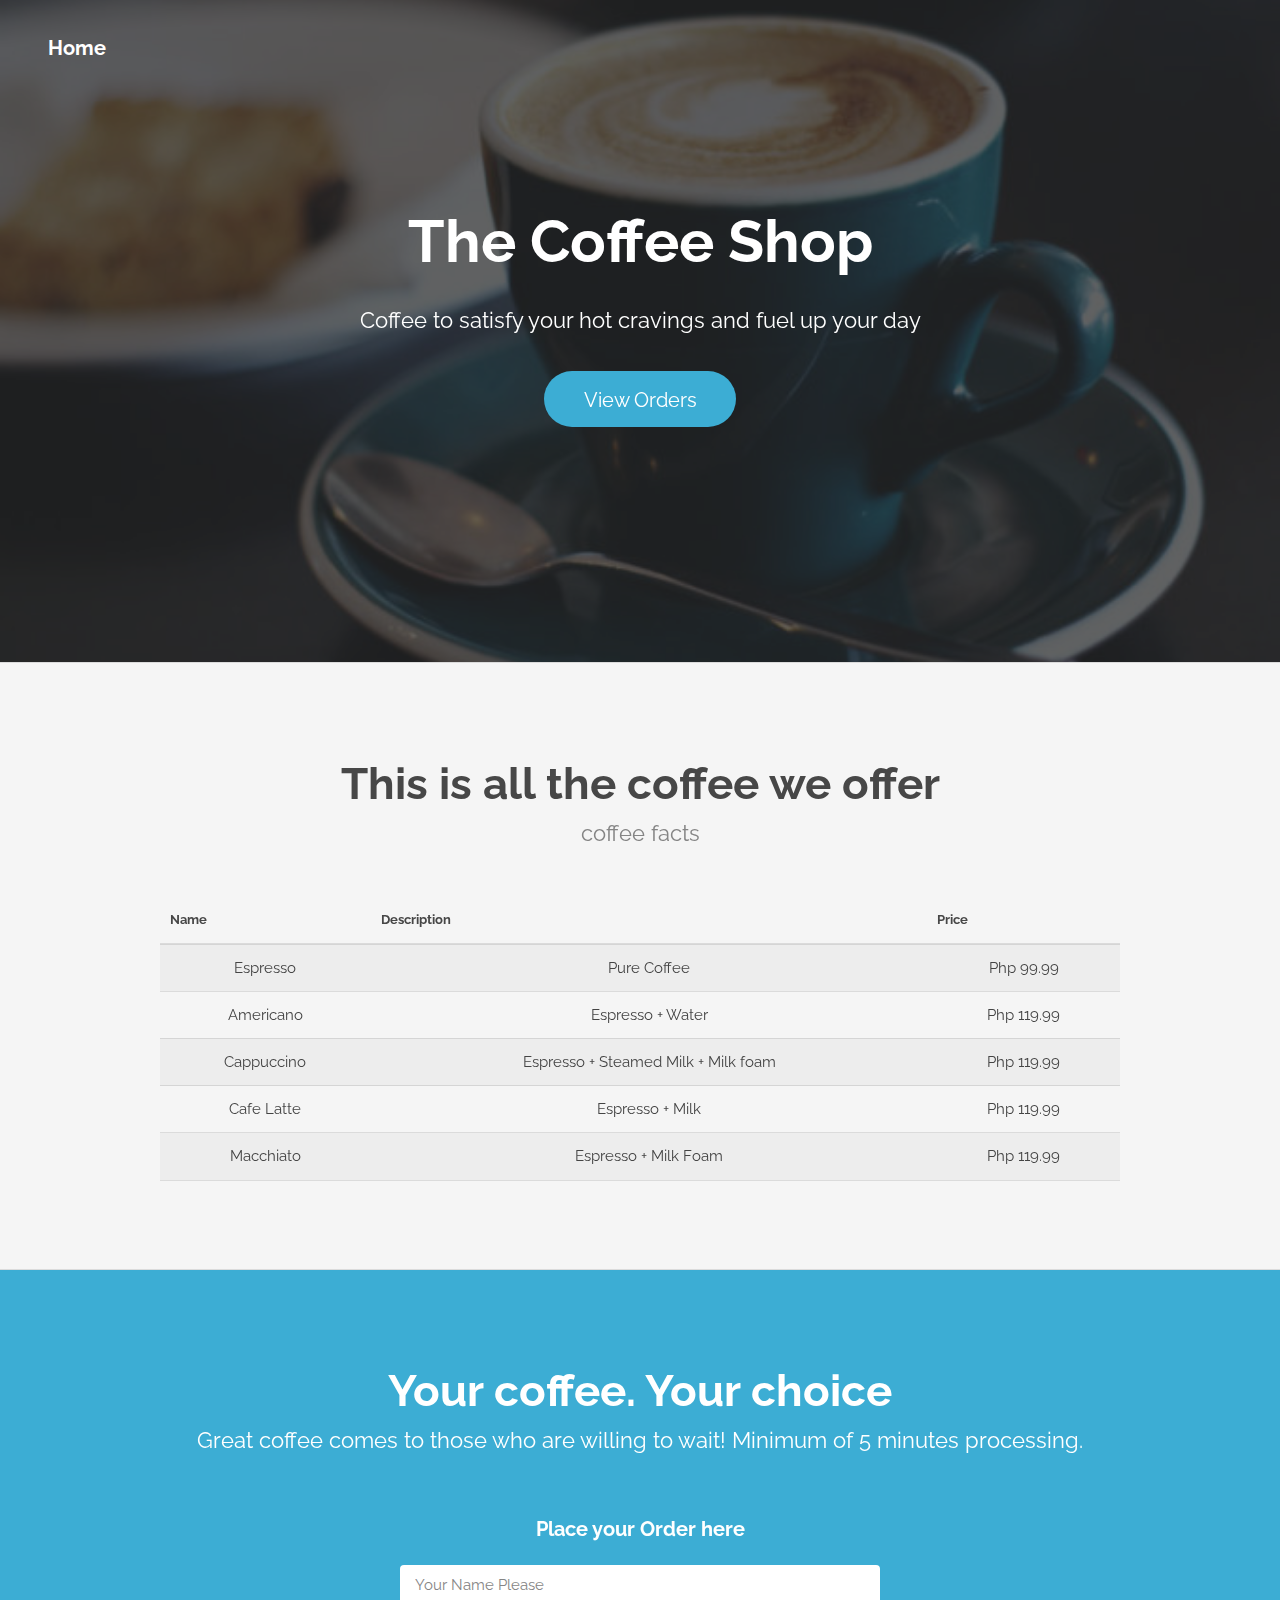
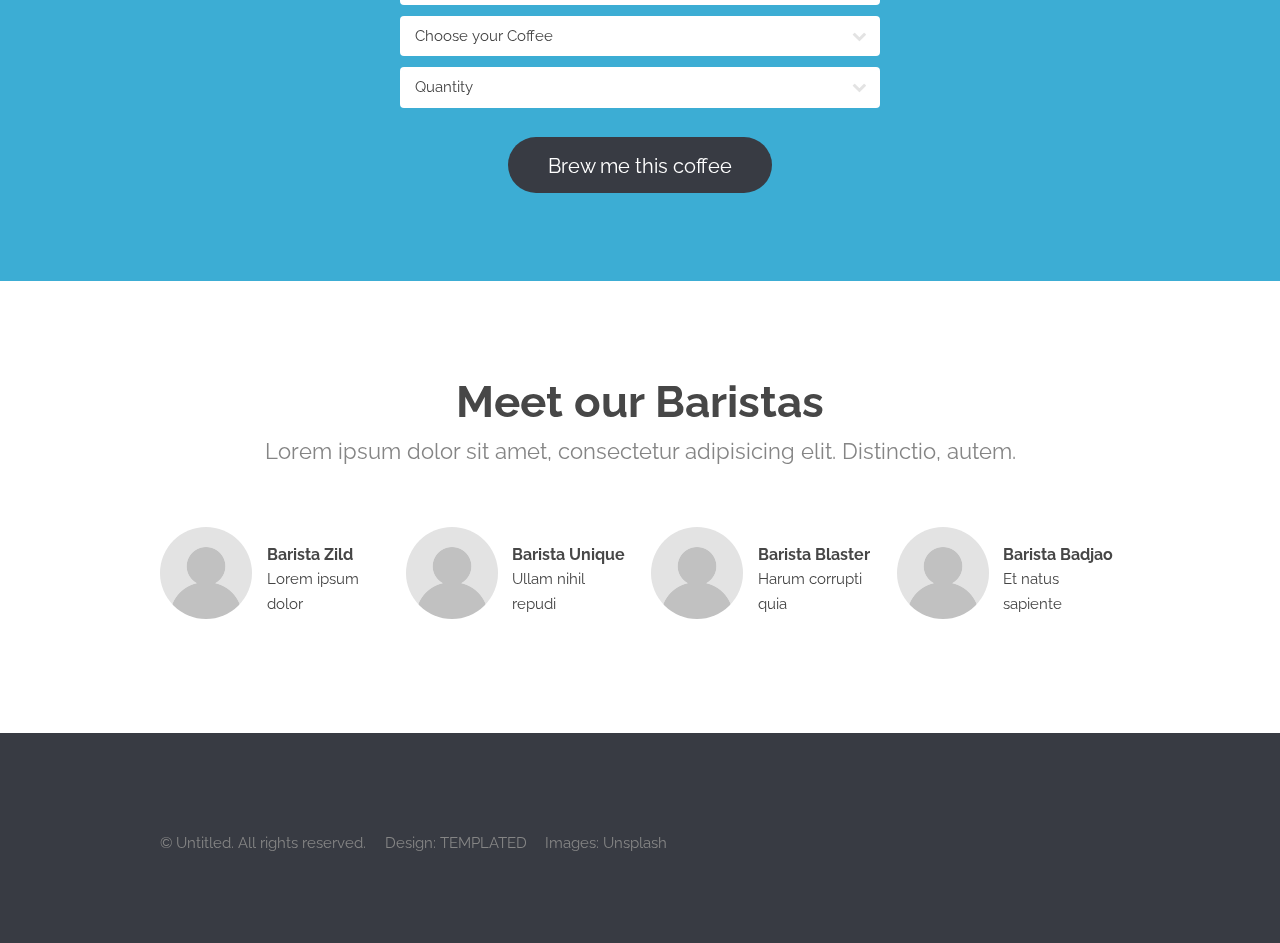
<file: index.html>
<!DOCTYPE html>
<html lang="en">
	<head>
		<meta charset="UTF-8">
		<title>Your Coffee Shop</title>
		<meta http-equiv="content-type" content="text/html; charset=utf-8" />
		<meta name="description" content="" />
		<meta name="keywords" content="" />
		<script src="js/jquery.min.js"></script>
		<script src="js/skel.min.js"></script>
		<script src="js/skel-layers.min.js"></script>
		<script src="js/init.js"></script>

		<noscript>
			<link rel="stylesheet" href="css/skel.css" />
			<link rel="stylesheet" href="css/style.css" />
			<link rel="stylesheet" href="css/style-xlarge.css" />
		</noscript>
	</head>
		<body class="landing">
			<header id="header">
				<h1><a href="index.html">Home</a></h1>
				<!--<nav id="nav">-->
					<!--<ul>-->
						<!--<li><a href="menu.html">Menu</a></li>-->
						<!--&lt;!&ndash;<li><a href="generic.html">Generic</a></li>&ndash;&gt;-->
						<!--&lt;!&ndash;<li><a href="elements.html">Elements</a></li>&ndash;&gt;-->
					<!--</ul>-->
				<!--</nav>-->
			</header>

		<!-- Banner -->
			<section id="banner">
				<h2>The Coffee Shop</h2>
				<p>Coffee to satisfy your hot cravings and fuel up your day</p>

				<ul class="actions">
					<li><a onclick="displayorder();" class="button big">View Orders</a></li>
				</ul>
                <div class="container">
                <div id="showorder" class="table"></div>
                </div>

			</section>

		<!-- One (Table) -->
			<section id="one" class="wrapper style1 special">
				<div class="container">
					<header class="major">
						<h2>This is all the coffee we offer</h2>
						<p>coffee facts</p>
					</header>
 					<div id="showmenu" class="table"></div>
						<section>
							<div class="table-wrapper">
								<table>
									<thead>
										<tr>
											<th>Name</th>
											<th>Description</th>
											<th>Price</th>
										</tr>
									</thead>
									<tbody>
										<tr>
											<td>Espresso</td>
											<td>Pure Coffee</td>
											<td>Php 99.99</td>
										</tr>
										<tr>
											<td>Americano</td>
											<td>Espresso + Water</td>
											<td>Php 119.99</td>
										</tr>
										<tr>
											<td>Cappuccino</td>
											<td> Espresso + Steamed Milk + Milk foam</td>
											<td>Php 119.99</td>
										</tr>
										<tr>
											<td>Cafe Latte</td>
											<td>Espresso + Milk</td>
											<td>Php 119.99</td>
										</tr>
										<tr>
											<td>Macchiato</td>
											<td>Espresso + Milk Foam</td>
											<td>Php 119.99</td>
										</tr>
									</tbody>
								</table>
							</div>

						</section>
				</div>
			</section>


			<!-- order section -->
			<section id="three" class="wrapper style3 special">
				<div class="container">
					<header class="major">
						<h2>Your coffee. Your choice</h2>
						<p>Great coffee comes to those who are willing to wait! Minimum of 5 minutes processing.</p>
					</header>
				</div>
				<div class="container 50%">
					<h3>Place your Order here</h3>
				<form method="post" action="#">
					<div class="row uniform 50%">
						<div class="12u$">
                          <input id="name" name="name" type="text" placeholder="Your Name Please" class="form-control input-md">
						</div>

						<div class="12u$">
							<div class="select-wrapper">
								<select name="coffee" id="coffee">
									<option value="0">Choose your Coffee</option>
									<option value="Espresso">Espresso</option>
									<option value="Americano">Americano</option>
									<option value="Cappuccino">Cappuccino</option>
									<option value="Cafe Latte">Cafe Latte</option>
									<option value="Macchiato">Macchiato</option>
								</select>
							</div>
						</div>
						<div class="12u$">
							<div class="select-wrapper">
								<select name="quantity" id="quantity">
									<option value="0">Quantity</option>
									<option value="1">1</option>
									<option value="2">2</option>
									<option value="3">3</option>
									<option value="4">4</option>
								</select>
							</div>
					</div>
					</div>
				</form>

					<div class="12u$">
						<ul class="actions">
							<li><input value="Brew me this coffee" class="special big" type="submit" onclick="brewthis();"></li>
						</ul>
					</div>
				</div>
			</section>


			<section id="two" class="wrapper style2 special">
				<div class="container">
						<header class="major">
							<h2>Meet our Baristas</h2>
							<p>Lorem ipsum dolor sit amet, consectetur adipisicing elit. Distinctio, autem.</p>
						</header>

						<div class="row">
							<section class="3u 6u(medium) 12u$(xsmall) profile">
								<img src="img/profile_placeholder.gif" alt="" />
								<h4>Barista Zild</h4>
								<p>Lorem ipsum dolor</p>
							</section>
							<section class="3u 6u$(medium) 12u$(xsmall) profile">
								<img src="img/profile_placeholder.gif" alt="" />
								<h4>Barista Unique</h4>
								<p>Ullam nihil repudi</p>
							</section>
							<section class="3u 6u(medium) 12u$(xsmall) profile">
								<img src="img/profile_placeholder.gif" alt="" />
								<h4>Barista Blaster</h4>
								<p>Harum corrupti quia</p>
							</section>
							<section class="3u$ 6u$(medium) 12u$(xsmall) profile">
								<img src="img/profile_placeholder.gif" alt="" />
								<h4>Barista Badjao</h4>
								<p>Et natus sapiente</p>
							</section>
					</div>
				</div>
			</section>



		<!-- Footer -->
			<footer id="footer">
				<div class="container">
					<div class="row">
						<div class="8u 12u$(medium)">
							<ul class="copyright">
								<li>&copy; Untitled. All rights reserved.</li>
								<li>Design: <a href="http://templated.co">TEMPLATED</a></li>
								<li>Images: <a href="http://unsplash.com">Unsplash</a></li>
							</ul>
						</div>

					</div>
				</div>
			</footer>


	<script src="https://ajax.googleapis.com/ajax/libs/jquery/3.2.1/jquery.min.js"></script>
    <script src="js/jQuery-2.1.4.min.js"></script>
	<script src="js/app.js"></script>
   	<script src="https://maxcdn.bootstrapcdn.com/bootstrap/3.3.7/js/bootstrap.min.js"></script>

	</body>
</html>
</file>
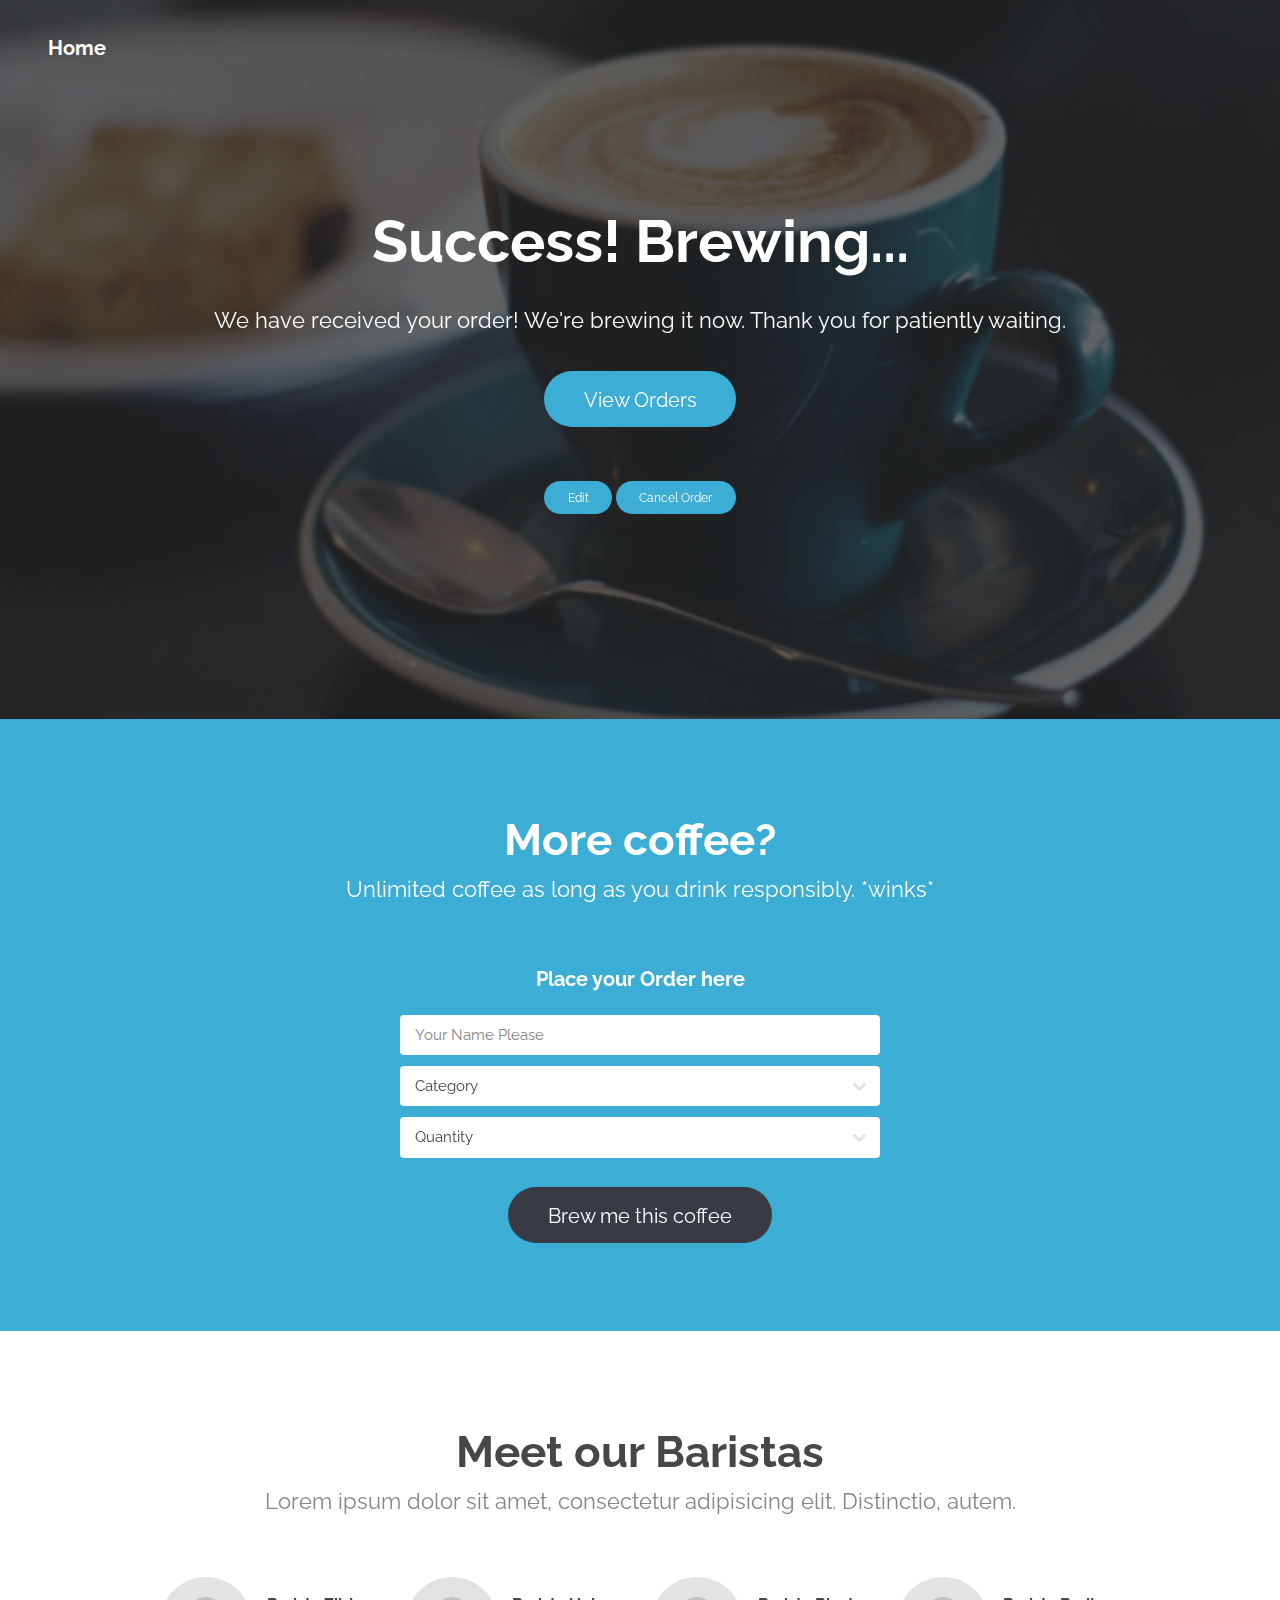
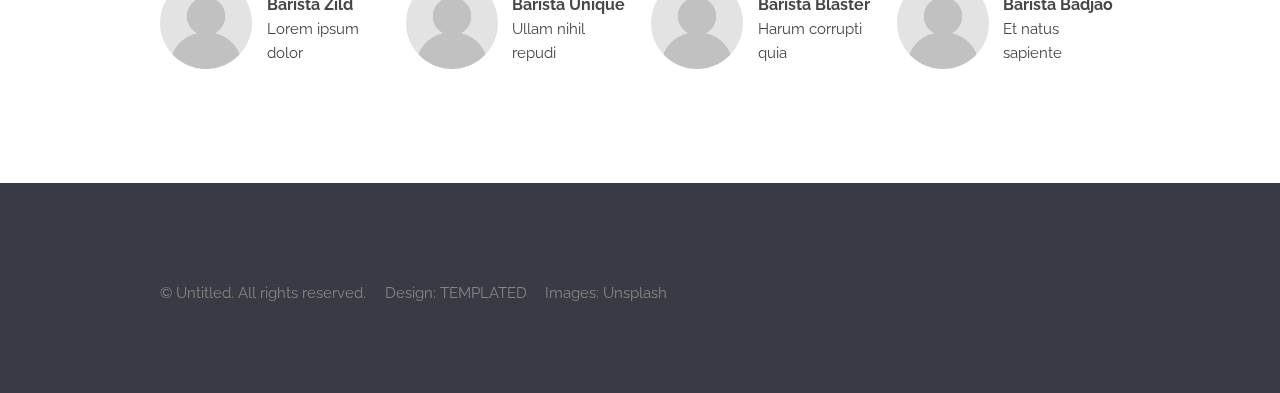
<file: brew_ok.html>
<!DOCTYPE html>
<html lang="en">
	<head>
		<meta charset="UTF-8">
		<title>Your Coffee Shop</title>
		<meta http-equiv="content-type" content="text/html; charset=utf-8" />
		<meta name="description" content="" />
		<meta name="keywords" content="" />
		<script src="js/jquery.min.js"></script>
		<script src="js/skel.min.js"></script>
		<script src="js/skel-layers.min.js"></script>
		<script src="js/init.js"></script>

		<noscript>
			<link rel="stylesheet" href="css/skel.css" />
			<link rel="stylesheet" href="css/style.css" />
			<link rel="stylesheet" href="css/style-xlarge.css" />
		</noscript>
	</head>
	<body class="landing">
			<header id="header">
				<h1><a href="index.html">Home</a></h1>
				<!--<nav id="nav">-->
					<!--<ul>-->
						<!--<li><a href="menu.html">Menu</a></li>-->
						<!--&lt;!&ndash;<li><a href="generic.html">Generic</a></li>&ndash;&gt;-->
						<!--&lt;!&ndash;<li><a href="elements.html">Elements</a></li>&ndash;&gt;-->
					<!--</ul>-->
				<!--</nav>-->
			</header>

		<!-- Banner -->
			<section id="banner">
                    <h2>Success! Brewing...</h2>
				<p>We have received your order! We're brewing it now. Thank you for patiently waiting.</p>
				<ul class="actions">
					<li><a onclick="displayorder();" class="button big">View Orders</a></li>
				</ul>
                <div class="container">
                <div id="showorder" class="table"></div><br>
				<a href='edit.html' class="button small">Edit</a>
                <a data-toggle='modal' onclick='deleteorder();' class="button small">Cancel Order</a>
                </div>
			</section>



			<!-- order section -->
			<section id="three" class="wrapper style3 special">
				<div class="container">
					<header class="major">
						<h2>More coffee?</h2>
						<p>Unlimited coffee as long as you drink responsibly. *winks* </p>
					</header>
				</div>
				<div class="container 50%">
					<h3>Place your Order here</h3>
				<form method="post" action="#">
					<div class="row uniform 50%">
						<div class="12u$">
                          <input id="name" name="name" type="text" placeholder="Your Name Please" class="form-control input-md">
						</div>

						<div class="12u$">
							<div class="select-wrapper">
								<select name="coffee" id="coffee">
									<option value="0">Category</option>
									<option value="Espresso">Espresso</option>
									<option value="Americano">Americano</option>
									<option value="Cappuccino">Cappuccino</option>
									<option value="Macchiato">Macchiato</option>
								</select>
							</div>
						</div>
						<div class="12u$">
							<div class="select-wrapper">
								<select name="quantity" id="quantity">
									<option value="">Quantity</option>
									<option value="1">1</option>
									<option value="2">2</option>
									<option value="3">3</option>
									<option value="4">4</option>
								</select>
							</div>
					</div>
					</div>
				</form>

					<div class="12u$">
						<ul class="actions">
							<li><input value="Brew me this coffee" class="special big" type="submit" onclick="brewthis();"></li>
						</ul>
					</div>
				</div>
			</section>


		<!-- Barista // i can do this method for listing menus instead of getting it on DB -->
        <!--so the coffee menu list will be JUST an html -->
			<section id="two" class="wrapper style2 special">
				<div class="container">
						<header class="major">
							<h2>Meet our Baristas</h2>
							<p>Lorem ipsum dolor sit amet, consectetur adipisicing elit. Distinctio, autem.</p>
						</header>

						<div class="row">
							<section class="3u 6u(medium) 12u$(xsmall) profile">
								<img src="img/profile_placeholder.gif" alt="" />
								<h4>Barista Zild</h4>
								<p>Lorem ipsum dolor</p>
							</section>
							<section class="3u 6u$(medium) 12u$(xsmall) profile">
								<img src="img/profile_placeholder.gif" alt="" />
								<h4>Barista Unique</h4>
								<p>Ullam nihil repudi</p>
							</section>
							<section class="3u 6u(medium) 12u$(xsmall) profile">
								<img src="img/profile_placeholder.gif" alt="" />
								<h4>Barista Blaster</h4>
								<p>Harum corrupti quia</p>
							</section>
							<section class="3u$ 6u$(medium) 12u$(xsmall) profile">
								<img src="img/profile_placeholder.gif" alt="" />
								<h4>Barista Badjao</h4>
								<p>Et natus sapiente</p>
							</section>
						</div>
				</div>
			</section>



		<!-- Footer -->
			<footer id="footer">
				<div class="container">
					<div class="row">
						<div class="8u 12u$(medium)">
							<ul class="copyright">
								<li>&copy; Untitled. All rights reserved.</li>
								<li>Design: <a href="http://templated.co">TEMPLATED</a></li>
								<li>Images: <a href="http://unsplash.com">Unsplash</a></li>
							</ul>
						</div>

					</div>
				</div>
			</footer>


	<script src="https://ajax.googleapis.com/ajax/libs/jquery/3.2.1/jquery.min.js"></script>
    <script src="js/jQuery-2.1.4.min.js"></script>
	<script src="js/app.js"></script>
   	<script src="https://maxcdn.bootstrapcdn.com/bootstrap/3.3.7/js/bootstrap.min.js"></script>

	</body>
</html>
</file>
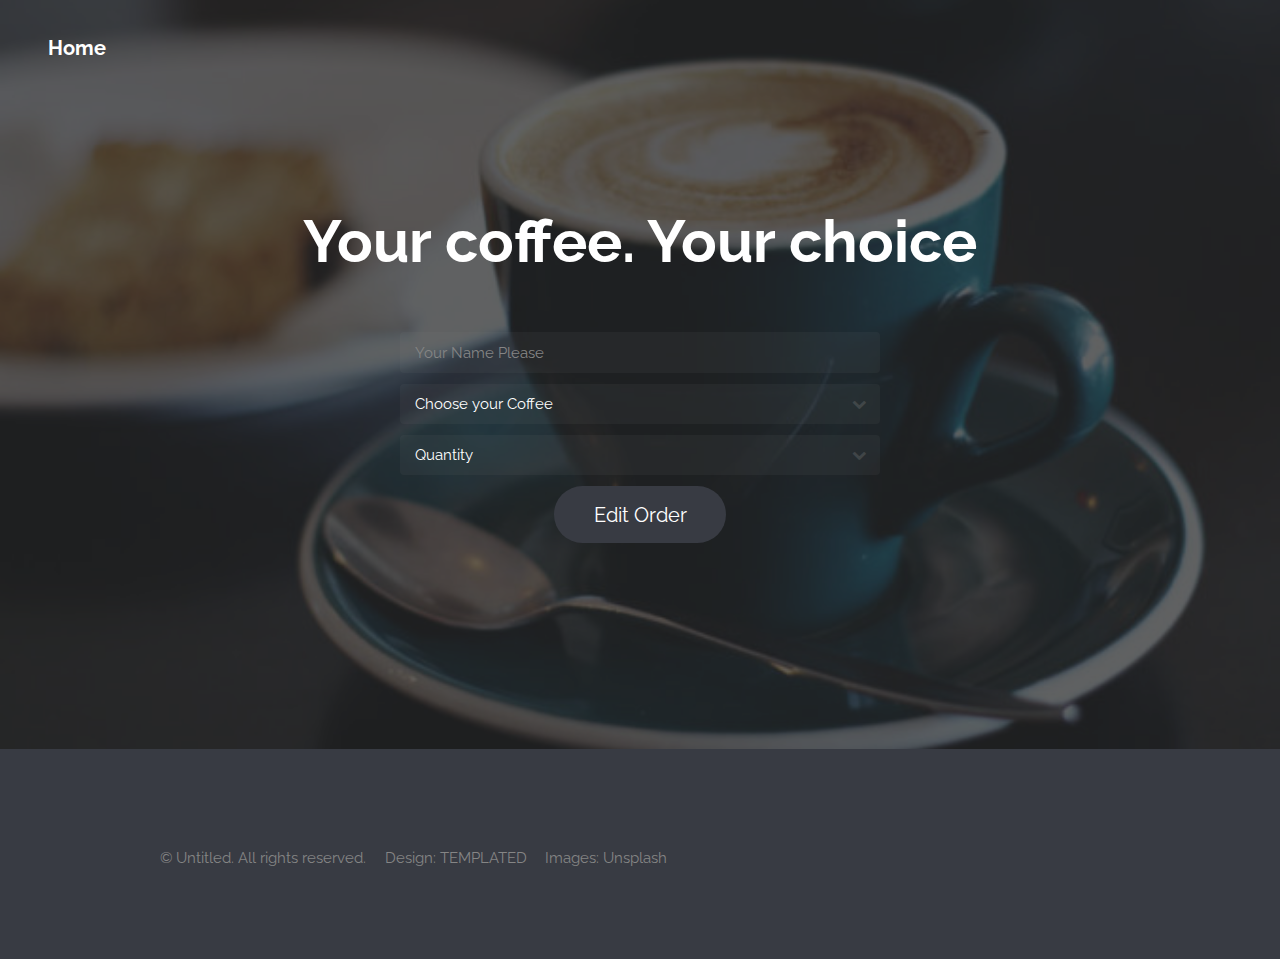
<file: edit.html>
<!DOCTYPE html>
<html lang="en">
	<head>
		<meta charset="UTF-8">
		<title>Your Coffee Shop</title>
		<meta http-equiv="content-type" content="text/html; charset=utf-8" />
		<meta name="description" content="" />
		<meta name="keywords" content="" />
		<script src="js/jquery.min.js"></script>
		<script src="js/skel.min.js"></script>
		<script src="js/skel-layers.min.js"></script>
		<script src="js/init.js"></script>

		<noscript>
			<link rel="stylesheet" href="css/skel.css" />
			<link rel="stylesheet" href="css/style.css" />
			<link rel="stylesheet" href="css/style-xlarge.css" />
		</noscript>
	</head>
		<body class="landing">
			<header id="header">
				<h1><a href="index.html">Home</a></h1>
				<!--<nav id="nav">-->
					<!--<ul>-->
						<!--<li><a href="menu.html">Menu</a></li>-->
						<!--&lt;!&ndash;<li><a href="generic.html">Generic</a></li>&ndash;&gt;-->
						<!--&lt;!&ndash;<li><a href="elements.html">Elements</a></li>&ndash;&gt;-->
					<!--</ul>-->
				<!--</nav>-->
			</header>

		<!-- Banner -->
			<section id="banner">
				<div class="container">
					<header class="major">
						<h2>Your coffee. Your choice</h2><br>
					</header>
				</div>
				<div class="container 50%">
				<form method="post" action="#">
					<div class="row uniform 50%">
						<div class="12u$">
                          <input id="name" name="name" type="text" placeholder="Your Name Please" class="form-control input-md">
						</div>

						<div class="12u$">
							<div class="select-wrapper">
								<select name="coffee" id="coffee">
									<option value="0">Choose your Coffee</option>
									<option value="Espresso">Espresso</option>
									<option value="Americano">Americano</option>
									<option value="Cappuccino">Cappuccino</option>
									<option value="Cafe Latte">Cafe Latte</option>
									<option value="Macchiato">Macchiato</option>
								</select>
							</div>
						</div>
						<div class="12u$">
							<div class="select-wrapper">
								<select name="quantity" id="quantity">
									<option value="0">Quantity</option>
									<option value="1">1</option>
									<option value="2">2</option>
									<option value="3">3</option>
									<option value="4">4</option>
								</select>
							</div>
					</div>
                        	<div class="12u$">
						<ul class="actions">
							<li><input value="Edit Order" class="special big" type="submit" onclick="editorder();"></li>
						</ul>
					</div>
					</div>
                </form>
                </div>

			</section>





		<!-- Footer -->
			<footer id="footer">
				<div class="container">
					<div class="row">
						<div class="8u 12u$(medium)">
							<ul class="copyright">
								<li>&copy; Untitled. All rights reserved.</li>
								<li>Design: <a href="http://templated.co">TEMPLATED</a></li>
								<li>Images: <a href="http://unsplash.com">Unsplash</a></li>
							</ul>
						</div>

					</div>
				</div>
			</footer>


	<script src="https://ajax.googleapis.com/ajax/libs/jquery/3.2.1/jquery.min.js"></script>
    <script src="js/jQuery-2.1.4.min.js"></script>
	<script src="js/app.js"></script>
   	<script src="https://maxcdn.bootstrapcdn.com/bootstrap/3.3.7/js/bootstrap.min.js"></script>

	</body>
</html>
</file>
<file: css/style-xlarge.css>
/*
	Transit by TEMPLATED
	templated.co @templatedco
	Released for free under the Creative Commons Attribution 3.0 license (templated.co/license)
*/

/* Basic */

	body, input, select, textarea {
		font-size: 11pt;
	}
</file>
<file: css/skel.css>
/* Resets (http://meyerweb.com/eric/tools/css/reset/ | v2.0 | 20110126 | License: none (public domain)) */

	html,body,div,span,applet,object,iframe,h1,h2,h3,h4,h5,h6,p,blockquote,pre,a,abbr,acronym,address,big,cite,code,del,dfn,em,img,ins,kbd,q,s,samp,small,strike,strong,sub,sup,tt,var,b,u,i,center,dl,dt,dd,ol,ul,li,fieldset,form,label,legend,table,caption,tbody,tfoot,thead,tr,th,td,article,aside,canvas,details,embed,figure,figcaption,footer,header,hgroup,menu,nav,output,ruby,section,summary,time,mark,audio,video{margin:0;padding:0;border:0;font-size:100%;font:inherit;vertical-align:baseline;}article,aside,details,figcaption,figure,footer,header,hgroup,menu,nav,section{display:block;}body{line-height:1;}ol,ul{list-style:none;}blockquote,q{quotes:none;}blockquote:before,blockquote:after,q:before,q:after{content:'';content:none;}table{border-collapse:collapse;border-spacing:0;}body{-webkit-text-size-adjust:none}

/* Box Model */

	*, *:before, *:after {
		-moz-box-sizing: border-box;
		-webkit-box-sizing: border-box;
		box-sizing: border-box;
	}

/* Container */

	.container {
		margin-left: auto;
		margin-right: auto;

		/* width: (containers) */
		width: 1200px;
	}

	/* Modifiers */

		/* 125% */
			.container.\31 25\25 {
				width: 100%;

				/* max-width: (containers * 1.25) */
				max-width: 1500px;

				/* min-width: (containers) */
				min-width: 1200px;
			}

		/* 75% */
			.container.\37 5\25 {

				/* width: (containers * 0.75) */
				width: 900px;

			}

		/* 50% */
			.container.\35 0\25 {

				/* width: (containers * 0.50) */
				width: 600px;

			}

		/* 25% */
			.container.\32 5\25 {

				/* width: (containers * 0.25) */
				width: 300px;

			}

/* Grid */

	.row {
		border-bottom: solid 1px transparent;
	}

	.row > * {
		float: left;
	}

	.row:after, .row:before {
		content: '';
		display: block;
		clear: both;
		height: 0;
	}

	.row.uniform > * > :first-child {
		margin-top: 0;
	}

	.row.uniform > * > :last-child {
		margin-bottom: 0;
	}

	/* Gutters */

		/* Normal */

			.row > * {
				/* padding: (gutters.horizontal) 0 0 (gutters.vertical) */
				padding: 0 0 0 2em;
			}

			.row {
				/* margin: -(gutters.horizontal) 0 -1px -(gutters.vertical) */
				margin: 0 0 -1px -2em;
			}

			.row.uniform > * {
				/* padding: (gutters.vertical) 0 0 (gutters.vertical) */
				padding: 2em 0 0 2em;
			}

			.row.uniform {
				/* margin: -(gutters.vertical) 0 -1px -(gutters.vertical) */
				margin: -2em 0 -1px -2em;
			}

		/* 200% */

			.row.\32 00\25 > * {
				/* padding: (gutters.horizontal) 0 0 (gutters.vertical) */
				padding: 0 0 0 4em;
			}

			.row.\32 00\25 {
				/* margin: -(gutters.horizontal) 0 -1px -(gutters.vertical) */
				margin: 0 0 -1px -4em;
			}

			.row.uniform.\32 00\25 > * {
				/* padding: (gutters.vertical) 0 0 (gutters.vertical) */
				padding: 4em 0 0 4em;
			}

			.row.uniform.\32 00\25 {
				/* margin: -(gutters.vertical) 0 -1px -(gutters.vertical) */
				margin: -4em 0 -1px -4em;
			}

		/* 150% */

			.row.\31 50\25 > * {
				/* padding: (gutters.horizontal) 0 0 (gutters.vertical) */
				padding: 0 0 0 1.5em;
			}

			.row.\31 50\25 {
				/* margin: -(gutters.horizontal) 0 -1px -(gutters.vertical) */
				margin: 0 0 -1px -1.5em;
			}

			.row.uniform.\31 50\25 > * {
				/* padding: (gutters.vertical) 0 0 (gutters.vertical) */
				padding: 1.5em 0 0 1.5em;
			}

			.row.uniform.\31 50\25 {
				/* margin: -(gutters.vertical) 0 -1px -(gutters.vertical) */
				margin: -1.5em 0 -1px -1.5em;
			}

		/* 50% */

			.row.\35 0\25 > * {
				/* padding: (gutters.horizontal) 0 0 (gutters.vertical) */
				padding: 0 0 0 1em;
			}

			.row.\35 0\25 {
				/* margin: -(gutters.horizontal) 0 -1px -(gutters.vertical) */
				margin: 0 0 -1px -1em;
			}

			.row.uniform.\35 0\25 > * {
				/* padding: (gutters.vertical) 0 0 (gutters.vertical) */
				padding: 1em 0 0 1em;
			}

			.row.uniform.\35 0\25 {
				/* margin: -(gutters.vertical) 0 -1px -(gutters.vertical) */
				margin: -1em 0 -1px -1em;
			}

		/* 25% */

			.row.\32 5\25 > * {
				/* padding: (gutters.horizontal) 0 0 (gutters.vertical) */
				padding: 0 0 0 0.5em;
			}

			.row.\32 5\25 {
				/* margin: -(gutters.horizontal) 0 -1px -(gutters.vertical) */
				margin: 0 0 -1px -0.5em;
			}

			.row.uniform.\32 5\25 > * {
				/* padding: (gutters.vertical) 0 0 (gutters.vertical) */
				padding: 0.5em 0 0 0.5em;
			}

			.row.uniform.\32 5\25 {
				/* margin: -(gutters.vertical) 0 -1px -(gutters.vertical) */
				margin: -0.5em 0 -1px -0.5em;
			}

		/* 0% */

			.row.\30 \25 > * {
				padding: 0;
			}

			.row.\30 \25 {
				margin: 0 0 -1px 0;
			}

	/* Cells */

		.\31 2u, .\31 2u\24 { width: 100%; clear: none; margin-left: 0; }
		.\31 1u, .\31 1u\24 { width: 91.6666666667%; clear: none; margin-left: 0; }
		.\31 0u, .\31 0u\24 { width: 83.3333333333%; clear: none; margin-left: 0; }
		.\39 u, .\39 u\24 { width: 75%; clear: none; margin-left: 0; }
		.\38 u, .\38 u\24 { width: 66.6666666667%; clear: none; margin-left: 0; }
		.\37 u, .\37 u\24 { width: 58.3333333333%; clear: none; margin-left: 0; }
		.\36 u, .\36 u\24 { width: 50%; clear: none; margin-left: 0; }
		.\35 u, .\35 u\24 { width: 41.6666666667%; clear: none; margin-left: 0; }
		.\34 u, .\34 u\24 { width: 33.3333333333%; clear: none; margin-left: 0; }
		.\33 u, .\33 u\24 { width: 25%; clear: none; margin-left: 0; }
		.\32 u, .\32 u\24 { width: 16.6666666667%; clear: none; margin-left: 0; }
		.\31 u, .\31 u\24 { width: 8.3333333333%; clear: none; margin-left: 0; }

		.\31 2u\24 + *,
		.\31 1u\24 + *,
		.\31 0u\24 + *,
		.\39 u\24 + *,
		.\38 u\24 + *,
		.\37 u\24 + *,
		.\36 u\24 + *,
		.\35 u\24 + *,
		.\34 u\24 + *,
		.\33 u\24 + *,
		.\32 u\24 + *,
		.\31 u\24 + * {
			clear: left;
		}

		.\-11u { margin-left: 91.6666666667% }
		.\-10u { margin-left: 83.3333333333% }
		.\-9u { margin-left: 75% }
		.\-8u { margin-left: 66.6666666667% }
		.\-7u { margin-left: 58.3333333333% }
		.\-6u { margin-left: 50% }
		.\-5u { margin-left: 41.6666666667% }
		.\-4u { margin-left: 33.3333333333% }
		.\-3u { margin-left: 25% }
		.\-2u { margin-left: 16.6666666667% }
		.\-1u { margin-left: 8.3333333333% }
</file>
<file: css/style.css>
@charset "UTF-8";
@import url(font-awesome.min.css);
@import url(http://fonts.googleapis.com/css?family=Raleway:700,400);

/*
	Transit by TEMPLATED
	templated.co @templatedco
	Released for free under the Creative Commons Attribution 3.0 license (templated.co/license)
*/

/* Basic */

	body {
		background: #fff;
	}

		body.is-loading *, body.is-loading *:before, body.is-loading *:after {
			-moz-animation: none !important;
			-webkit-animation: none !important;
			-o-animation: none !important;
			-ms-animation: none !important;
			animation: none !important;
			-moz-transition: none !important;
			-webkit-transition: none !important;
			-o-transition: none !important;
			-ms-transition: none !important;
			transition: none !important;
		}

	body, input, select, textarea {
		color: #444;
		font-family: "Raleway", Helvetica, sans-serif;
		font-size: 13pt;
		font-weight: 400;
		line-height: 1.65em;
	}

	a {
		color: #383b43;
		text-decoration: none;
	}

		a:active, a:hover {
			text-decoration: underline;
		}

	strong, b {
		color: #474747;
		font-weight: 700;
	}

	em, i {
		font-style: italic;
	}

	p {
		margin: 0 0 2em 0;
	}

	h1, h2, h3, h4, h5, h6 {
		color: #474747;
		font-weight: 700;
		line-height: 1em;
		margin: 0 0 1em 0;
	}

		h1 a, h2 a, h3 a, h4 a, h5 a, h6 a {
			color: inherit;
			text-decoration: none;
		}

	h2 {
		font-size: 1.75em;
		line-height: 1.5em;
	}

	h3 {
		font-size: 1.35em;
		line-height: 1.5em;
	}

	h4 {
		font-size: 1.1em;
		line-height: 1.5em;
	}

	h5 {
		font-size: 0.9em;
		line-height: 1.5em;
	}

	h6 {
		font-size: 0.7em;
		line-height: 1.5em;
	}

	sub {
		font-size: 0.8em;
		position: relative;
		top: 0.5em;
	}

	sup {
		font-size: 0.8em;
		position: relative;
		top: -0.5em;
	}

	hr {
		border: 0;
		border-bottom: solid 1px rgba(144, 144, 144, 0.25);
		margin: 2em 0;
	}

		hr.major {
			margin: 3em 0;
		}

	blockquote {
		border-left: solid 4px rgba(144, 144, 144, 0.25);
		font-style: italic;
		margin: 0 0 2em 0;
		padding: 0.5em 0 0.5em 2em;
	}

	code {
		background: rgba(144, 144, 144, 0.075);
		border-radius: 4px;
		border: solid 1px rgba(144, 144, 144, 0.25);
		font-family: "Courier New", monospace;
		font-size: 0.9em;
		margin: 0 0.25em;
		padding: 0.25em 0.65em;
	}

	pre {
		-webkit-overflow-scrolling: touch;
		font-family: "Courier New", monospace;
		font-size: 0.9em;
		margin: 0 0 2em 0;
	}

		pre code {
			display: block;
			line-height: 1.75em;
			padding: 1em 1.5em;
			overflow-x: auto;
		}

	.align-left {
		text-align: left;
	}

	.align-center {
		text-align: center;
	}

	.align-right {
		text-align: right;
	}

/* Section/Article */

	section.special, article.special {
		text-align: center;
	}

	header p {
		color: #858585;
		position: relative;
		margin: 0 0 1.5em 0;
	}

	header h2 + p {
		font-size: 1.25em;
		margin-top: -1em;
		line-height: 1.5em;
	}

	header h3 + p {
		font-size: 1.1em;
		margin-top: -0.8em;
		line-height: 1.5em;
	}

	header h4 + p,
	header h5 + p,
	header h6 + p {
		font-size: 0.9em;
		margin-top: -0.6em;
		line-height: 1.5em;
	}

	header.major {
		text-align: center;
		margin-bottom: 4em;
	}

		header.major h2 {
			font-size: 3em;
			margin-bottom: 0.5em;
		}

		header.major p {
			font-size: 1.5em;
		}

/* Form */

	form {
		margin: 0 0 2em 0;
	}

	label {
		color: #474747;
		display: block;
		font-size: 0.9em;
		font-weight: 700;
		margin: 0 0 1em 0;
	}

	input[type="text"],
	input[type="password"],
	input[type="email"],
	select,
	textarea {
		-moz-appearance: none;
		-webkit-appearance: none;
		-o-appearance: none;
		-ms-appearance: none;
		appearance: none;
		background: rgba(144, 144, 144, 0.075);
		border-radius: 4px;
		border: none;
		color: inherit;
		display: block;
		outline: 0;
		padding: 0 1em;
		text-decoration: none;
		width: 100%;
	}

		input[type="text"]:invalid,
		input[type="password"]:invalid,
		input[type="email"]:invalid,
		select:invalid,
		textarea:invalid {
			box-shadow: none;
		}

		input[type="text"]:focus,
		input[type="password"]:focus,
		input[type="email"]:focus,
		select:focus,
		textarea:focus {
			border-color: #383b43;
			box-shadow: 0 0 0 1px #383b43;
		}

	.select-wrapper {
		text-decoration: none;
		display: block;
		position: relative;
	}

		.select-wrapper:before {
			content: "";
			-moz-osx-font-smoothing: grayscale;
			-webkit-font-smoothing: antialiased;
			font-family: FontAwesome;
			font-style: normal;
			font-weight: normal;
			text-transform: none !important;
		}

		.select-wrapper:before {
			color: rgba(144, 144, 144, 0.25);
			display: block;
			height: 2.75em;
			line-height: 2.75em;
			pointer-events: none;
			position: absolute;
			right: 0;
			text-align: center;
			top: 0;
			width: 2.75em;
		}

		.select-wrapper select::-ms-expand {
			display: none;
		}

	input[type="text"],
	input[type="password"],
	input[type="email"],
	select {
		height: 2.75em;
	}

	textarea {
		padding: 0.75em 1em;
	}

	input[type="checkbox"],
	input[type="radio"] {
		-moz-appearance: none;
		-webkit-appearance: none;
		-o-appearance: none;
		-ms-appearance: none;
		appearance: none;
		display: block;
		float: left;
		margin-right: -2em;
		opacity: 0;
		width: 1em;
		z-index: -1;
	}

		input[type="checkbox"] + label,
		input[type="radio"] + label {
			text-decoration: none;
			color: #444;
			cursor: pointer;
			display: inline-block;
			font-size: 1em;
			font-weight: 400;
			padding-left: 2.4em;
			padding-right: 0.75em;
			position: relative;
		}

			input[type="checkbox"] + label:before,
			input[type="radio"] + label:before {
				-moz-osx-font-smoothing: grayscale;
				-webkit-font-smoothing: antialiased;
				font-family: FontAwesome;
				font-style: normal;
				font-weight: normal;
				text-transform: none !important;
			}

			input[type="checkbox"] + label:before,
			input[type="radio"] + label:before {
				background: rgba(144, 144, 144, 0.075);
				border-radius: 4px;
				border: solid 1px rgba(144, 144, 144, 0.25);
				content: '';
				display: inline-block;
				height: 1.65em;
				left: 0;
				line-height: 1.58125em;
				position: absolute;
				text-align: center;
				top: 0;
				width: 1.65em;
			}

		input[type="checkbox"]:checked + label:before,
		input[type="radio"]:checked + label:before {
			background: #3cadd4;
			border-color: #3cadd4;
			color: #ffffff;
			content: '\f00c';
		}

		input[type="checkbox"]:focus + label:before,
		input[type="radio"]:focus + label:before {
			border-color: #383b43;
			box-shadow: 0 0 0 1px #383b43;
		}

	input[type="checkbox"] + label:before {
		border-radius: 4px;
	}

	input[type="radio"] + label:before {
		border-radius: 100%;
	}

	::-webkit-input-placeholder {
		color: #858585 !important;
		opacity: 1.0;
	}

	:-moz-placeholder {
		color: #858585 !important;
		opacity: 1.0;
	}

	::-moz-placeholder {
		color: #858585 !important;
		opacity: 1.0;
	}

	:-ms-input-placeholder {
		color: #858585 !important;
		opacity: 1.0;
	}

	.formerize-placeholder {
		color: #858585 !important;
		opacity: 1.0;
	}

/* Box */

	.box {
		border-radius: 4px;
		border: solid 1px rgba(144, 144, 144, 0.25);
		margin-bottom: 2em;
		padding: 1.5em;
	}

		.box > :last-child,
		.box > :last-child > :last-child,
		.box > :last-child > :last-child > :last-child {
			margin-bottom: 0;
		}

		.box.alt {
			border: 0;
			border-radius: 0;
			padding: 0;
		}

/* Icon */

	.icon {
		text-decoration: none;
		border-bottom: none;
		position: relative;
	}

		.icon:before {
			-moz-osx-font-smoothing: grayscale;
			-webkit-font-smoothing: antialiased;
			font-family: FontAwesome;
			font-style: normal;
			font-weight: normal;
			text-transform: none !important;
		}

		.icon:active, .icon:hover {
			text-decoration: none;
		}

		.icon > .label {
			display: none;
		}

		.icon.rounded {
			background-color: #383b43;
			border-radius: 100%;
			color: #ffffff;
			display: inline-block;
			height: 3.25em;
			line-height: 3.25em;
			text-align: center;
			width: 3.25em;
		}

			.icon.rounded.big {
				font-size: 2.5em;
				margin-bottom: 0.5em;
			}

			.icon.rounded.color1 {
				background-color: #3cadd4;
			}

			.icon.rounded.color2 {
				background-color: #3c61d4;
			}

			.icon.rounded.color3 {
				background-color: #633cd4;
			}

			.icon.rounded.color4 {
				background-color: #af3cd4;
			}

			.icon.rounded.color5 {
				background-color: #d43cad;
			}

			.icon.rounded.color6 {
				background-color: #d43c61;
			}

			.icon.rounded.color7 {
				background-color: #d4633c;
			}

			.icon.rounded.color8 {
				background-color: #d4af3c;
			}

			.icon.rounded.color9 {
				background-color: #add43c;
			}

			.icon.rounded.color10 {
				background-color: #61d43c;
			}

			.icon.rounded.fa-twitter {
				background-color: #2daae4;
			}

			.icon.rounded.fa-facebook {
				background-color: #39599f;
			}

			.icon.rounded.fa-google-plus {
				background-color: #c91e1f;
			}

			.icon.rounded.fa-dribbble {
				background-color: #c4376b;
			}

			.icon.rounded.fa-tumblr, .icon.rounded.fa-linkedin {
				background-color: #31516a;
			}

			.icon.rounded.fa-rss {
				background-color: #f2600b;
			}

/* Image */

	.image {
		border-radius: 4px;
		border: 0;
		display: inline-block;
		position: relative;
	}

		.image img {
			border-radius: 4px;
			display: block;
		}

		.image.left {
			float: left;
			padding: 0 1.5em 1em 0;
			top: 0.25em;
		}

		.image.right {
			float: right;
			padding: 0 0 1em 1.5em;
			top: 0.25em;
		}

		.image.left, .image.right {
			max-width: 40%;
		}

			.image.left img, .image.right img {
				width: 100%;
			}

		.image.fit {
			display: block;
			margin: 0 0 2em 0;
			width: 100%;
		}

			.image.fit img {
				width: 100%;
			}

/* List */

	ol {
		list-style: decimal;
		margin: 0 0 2em 0;
		padding-left: 1.25em;
	}

		ol li {
			padding-left: 0.25em;
		}

	ul {
		list-style: disc;
		margin: 0 0 2em 0;
		padding-left: 1em;
	}

		ul li {
			padding-left: 0.5em;
		}

		ul.alt {
			list-style: none;
			padding-left: 0;
		}

			ul.alt li {
				border-top: solid 1px rgba(144, 144, 144, 0.25);
				padding: 0.5em 0;
			}

				ul.alt li:first-child {
					border-top: 0;
					padding-top: 0;
				}

		ul.unstyled {
			list-style: none;
			padding-left: 0;
		}

			ul.unstyled li {
				padding: 0.4em 0;
			}

		ul.icons {
			cursor: default;
			list-style: none;
			padding-left: 0;
		}

			ul.icons li {
				display: inline-block;
				padding: 0 1em 0 0;
			}

				ul.icons li:last-child {
					padding-right: 0;
				}

				ul.icons li .icon:before {
					font-size: 2em;
				}

		ul.actions {
			cursor: default;
			list-style: none;
			padding-left: 0;
		}

			ul.actions li {
				display: inline-block;
				padding: 0 1em 0 0;
				vertical-align: middle;
			}

				ul.actions li:last-child {
					padding-right: 0;
				}

			ul.actions.small li {
				padding: 0 0.5em 0 0;
			}

			ul.actions.vertical li {
				display: block;
				padding: 1em 0 0 0;
			}

				ul.actions.vertical li:first-child {
					padding-top: 0;
				}

				ul.actions.vertical li > * {
					margin-bottom: 0;
				}

			ul.actions.vertical.small li {
				padding: 0.5em 0 0 0;
			}

				ul.actions.vertical.small li:first-child {
					padding-top: 0;
				}

			ul.actions.fit {
				display: table;
				margin-left: -1em;
				padding: 0;
				table-layout: fixed;
				width: calc(100% + 1em);
			}

				ul.actions.fit li {
					display: table-cell;
					padding: 0 0 0 1em;
				}

					ul.actions.fit li > * {
						margin-bottom: 0;
					}

				ul.actions.fit.small {
					margin-left: -0.5em;
					width: calc(100% + 0.5em);
				}

					ul.actions.fit.small li {
						padding: 0 0 0 0.5em;
					}

	dl {
		margin: 0 0 2em 0;
	}

/* Table */

	.table-wrapper {
		-webkit-overflow-scrolling: touch;
		overflow-x: auto;
	}

	table {
		margin: 0 0 2em 0;
		width: 100%;
	}

		table tbody tr {
			border: solid 1px rgba(144, 144, 144, 0.25);
			border-left: 0;
			border-right: 0;
		}

			table tbody tr:nth-child(2n + 1) {
				background-color: rgba(144, 144, 144, 0.075);
			}

		table td {
			padding: 0.75em 0.75em;
		}

		table th {
			color: #474747;
			font-size: 0.9em;
			font-weight: 700;
			padding: 0 0.75em 0.75em 0.75em;
			text-align: left;
		}

		table thead {
			border-bottom: solid 2px rgba(144, 144, 144, 0.25);
		}

		table tfoot {
			border-top: solid 2px rgba(144, 144, 144, 0.25);
		}

		table.alt {
			border-collapse: separate;
		}

			table.alt tbody tr td {
				border: solid 1px rgba(144, 144, 144, 0.25);
				border-left-width: 0;
				border-top-width: 0;
			}

				table.alt tbody tr td:first-child {
					border-left-width: 1px;
				}

			table.alt tbody tr:first-child td {
				border-top-width: 1px;
			}

			table.alt thead {
				border-bottom: 0;
			}

			table.alt tfoot {
				border-top: 0;
			}

/* Button */

	input[type="submit"],
	input[type="reset"],
	input[type="button"],
	.button {
		-moz-appearance: none;
		-webkit-appearance: none;
		-o-appearance: none;
		-ms-appearance: none;
		appearance: none;
		-moz-transition: background-color 0.2s ease-in-out, color 0.2s ease-in-out;
		-webkit-transition: background-color 0.2s ease-in-out, color 0.2s ease-in-out;
		-o-transition: background-color 0.2s ease-in-out, color 0.2s ease-in-out;
		-ms-transition: background-color 0.2s ease-in-out, color 0.2s ease-in-out;
		transition: background-color 0.2s ease-in-out, color 0.2s ease-in-out;
		background-color: #3cadd4;
		border-radius: 30px;
		border: 0;
		color: #ffffff !important;
		cursor: pointer;
		display: inline-block;
		font-weight: 400;
		height: 2.85em;
		line-height: 2.95em;
		padding: 0 2em;
		text-align: center;
		text-decoration: none;
		white-space: nowrap;
	}

		input[type="submit"]:hover,
		input[type="reset"]:hover,
		input[type="button"]:hover,
		.button:hover {
			background-color: #51b6d9;
			text-decoration: none;
		}

		input[type="submit"]:active,
		input[type="reset"]:active,
		input[type="button"]:active,
		.button:active {
			background-color: #2da2ca;
			text-decoration: none;
		}

		input[type="submit"].icon,
		input[type="reset"].icon,
		input[type="button"].icon,
		.button.icon {
			padding-left: 1.35em;
		}

			input[type="submit"].icon:before,
			input[type="reset"].icon:before,
			input[type="button"].icon:before,
			.button.icon:before {
				margin-right: 0.5em;
			}

		input[type="submit"].fit,
		input[type="reset"].fit,
		input[type="button"].fit,
		.button.fit {
			display: block;
			margin: 0 0 1em 0;
			width: 100%;
		}

		input[type="submit"].small,
		input[type="reset"].small,
		input[type="button"].small,
		.button.small {
			font-size: 0.8em;
		}

		input[type="submit"].big,
		input[type="reset"].big,
		input[type="button"].big,
		.button.big {
			font-size: 1.35em;
		}

		input[type="submit"].alt,
		input[type="reset"].alt,
		input[type="button"].alt,
		.button.alt {
			background-color: transparent;
			box-shadow: inset 0 0 0 2px rgba(144, 144, 144, 0.25);
			color: #474747 !important;
		}

			input[type="submit"].alt:hover,
			input[type="reset"].alt:hover,
			input[type="button"].alt:hover,
			.button.alt:hover {
				background-color: rgba(144, 144, 144, 0.075);
			}

			input[type="submit"].alt:active,
			input[type="reset"].alt:active,
			input[type="button"].alt:active,
			.button.alt:active {
				background-color: rgba(144, 144, 144, 0.2);
			}

			input[type="submit"].alt.icon:before,
			input[type="reset"].alt.icon:before,
			input[type="button"].alt.icon:before,
			.button.alt.icon:before {
				color: #858585;
			}

		input[type="submit"].special,
		input[type="reset"].special,
		input[type="button"].special,
		.button.special {
			background-color: #383b43;
			color: #ffffff !important;
		}

			input[type="submit"].special:hover,
			input[type="reset"].special:hover,
			input[type="button"].special:hover,
			.button.special:hover {
				background-color: #444751;
			}

			input[type="submit"].special:active,
			input[type="reset"].special:active,
			input[type="button"].special:active,
			.button.special:active {
				background-color: #2c2f35;
			}

		input[type="submit"].disabled, input[type="submit"]:disabled,
		input[type="reset"].disabled,
		input[type="reset"]:disabled,
		input[type="button"].disabled,
		input[type="button"]:disabled,
		.button.disabled,
		.button:disabled {
			background-color: #444 !important;
			box-shadow: inset 0 -0.15em 0 0 rgba(0, 0, 0, 0.15);
			color: #fff !important;
			cursor: default;
			opacity: 0.25;
		}

/* Header */

	body.landing #header {
		background-color: transparent;
		left: 0;
		position: absolute;
		top: 0;
	}

		body.landing #header nav a {
			color: rgba(255, 255, 255, 0.5);
		}

	#header {
		background-color: #383b43;
		color: #ffffff;
		cursor: default;
		font-size: 1.1em;
		height: 6em;
		line-height: 6em;
		width: 100%;
		z-index: 10000;
	}

		#header h1 {
			color: #ffffff;
			height: inherit;
			left: 3em;
			line-height: inherit;
			margin: 0;
			padding: 0;
			position: absolute;
		}

			#header h1 a {
				font-size: 1.25em;
			}

		#header nav {
			height: inherit;
			line-height: inherit;
			position: absolute;
			right: 3em;
			vertical-align: middle;
		}

			#header nav > ul {
				list-style: none;
				margin: 0;
				padding-left: 0;
			}

				#header nav > ul > li {
					border-radius: 4px;
					display: inline-block;
					margin-left: 2em;
					padding-left: 0;
				}

					#header nav > ul > li a {
						-moz-transition: color 0.2s ease-in-out;
						-webkit-transition: color 0.2s ease-in-out;
						-o-transition: color 0.2s ease-in-out;
						-ms-transition: color 0.2s ease-in-out;
						transition: color 0.2s ease-in-out;
						color: #cdced0;
						display: inline-block;
						text-decoration: none;
					}

						#header nav > ul > li a:active, #header nav > ul > li a:hover {
							color: #ffffff;
						}

					#header nav > ul > li:first-child {
						margin-left: 0;
					}

					#header nav > ul > li .button {
						background-color: #fff;
						color: #444 !important;
						height: 2.25em;
						line-height: 2.25em;
						margin-bottom: 0;
						padding: 0 1em;
						position: relative;
						top: -0.075em;
						vertical-align: middle;
					}

		#header .container {
			position: relative;
		}

			#header .container h1 {
				left: 0;
			}

			#header .container nav {
				right: 0;
			}

/* Banner */

	#banner {
		background-image: url(../img/dark_tint.png), url(../img/coffee6.jpg);
		background-position: center center;
		background-size: cover;
		color: #ffffff;
		padding: 14em 0em 14em;
		text-align: center;
	}

		#banner :last-child {
			margin-bottom: 0;
		}

		#banner h2 {
			color: #ffffff;
			font-size: 4em;
			line-height: 1.25em;
			margin: 0 0 0.5em 0;
			padding: 0;
		}

		#banner p {
			font-size: 1.5em;
			margin-bottom: 1.75em;
		}

/* Wrapper */

	.wrapper {
		padding: 6em 0em 4em;
		/* Style 1 Wrapper */
		/* Style 2 Wrapper */
		/* Style 3 Wrapper */
	}

		.wrapper.style1 {
			background-color: #F5F5F5;
			border-bottom: 1px solid rgba(144, 144, 144, 0.25);
			border-top: 1px solid rgba(144, 144, 144, 0.25);
		}

			.wrapper.style1 .box {
				background-color: #fff;
				padding: 3em 2.5em;
			}

				.wrapper.style1 .box h2, .wrapper.style1 .box h3, .wrapper.style1 .box h4, .wrapper.style1 .box h5, .wrapper.style1 .box h6 {
					color: #858585;
				}

		.wrapper.style2 .profiles {
			border-bottom: 1px solid rgba(144, 144, 144, 0.25);
			border-top: 1px solid rgba(144, 144, 144, 0.25);
			margin-bottom: 4em;
			padding-top: 4em;
		}

		.wrapper.style2 .profile {
			margin-bottom: 2em;
			text-align: left;
		}

			.wrapper.style2 .profile img {
				border-radius: 50%;
				float: left;
				margin-bottom: 1em;
				margin-right: 1em;
			}

			.wrapper.style2 .profile h4 {
				margin-bottom: 0;
				margin-top: 1em;
			}

		.wrapper.style2 footer {
			margin-left: auto;
			margin-right: auto;
			width: 70%;
		}

			.wrapper.style2 footer p {
				margin-bottom: 3em;
			}

		.wrapper.style3 {
			background-color: #3cadd4;
			color: #ffffff;
		}

			.wrapper.style3 h2, .wrapper.style3 h3, .wrapper.style3 p {
				color: #ffffff;
			}

			.wrapper.style3 input[type="text"],
			.wrapper.style3 input[type="password"],
			.wrapper.style3 input[type="email"],
			.wrapper.style3 select,
			.wrapper.style3 textarea {
				background-color: #fff;
				color: #444;
			}

/* Footer */

	#footer {
		background: #383b43;
		padding: 6em 0em 4em;
	}

		#footer h2, #footer h3, #footer h4 {
			color: #ffffff;
		}

		#footer p, #footer a, #footer li {
			color: #cdced0;
		}

		#footer .links {
			border-bottom: 1px solid rgba(144, 144, 144, 0.25);
			margin-bottom: 4em;
			padding-bottom: 1em;
		}

		#footer .copyright {
			margin-top: 0.65em;
			padding: 0;
		}

			#footer .copyright li {
				color: #858585;
				display: inline-block;
				list-style: none;
				margin-left: 0.5em;
				padding-left: 0.5em;
			}

				#footer .copyright li:first-child {
					margin-left: 0;
					padding-left: 0;
				}

			#footer .copyright a {
				color: #858585;
			}

		#footer .icons {
			text-align: right;
		}

		#footer a.icon {
			color: #ffffff;
			font-size: 0.65em;
			height: 4em;
			line-height: 4em;
			width: 4em;
			cursor: pointer;
		}

/* Grid Demo */

	.grid-demo {
		display: block;
		margin: 0 0 2em 0;
	}

		.grid-demo span {
			background: #8d93a0;
			border-radius: 4px;
			color: rgba(0, 0, 0, 0.25);
			display: block;
			font-weight: 700;
			height: 2.75em;
			line-height: 2.75em;
			text-align: center;
		}

		.grid-demo .row.flush > div span {
			border-radius: 0;
		}

		.grid-demo .row.flush > div:first-child span {
			border-radius: 4px 0 0 4px;
		}

		.grid-demo .row.flush > div:last-child span {
			border-radius: 0 4px 4px 0;
		}
</file>
